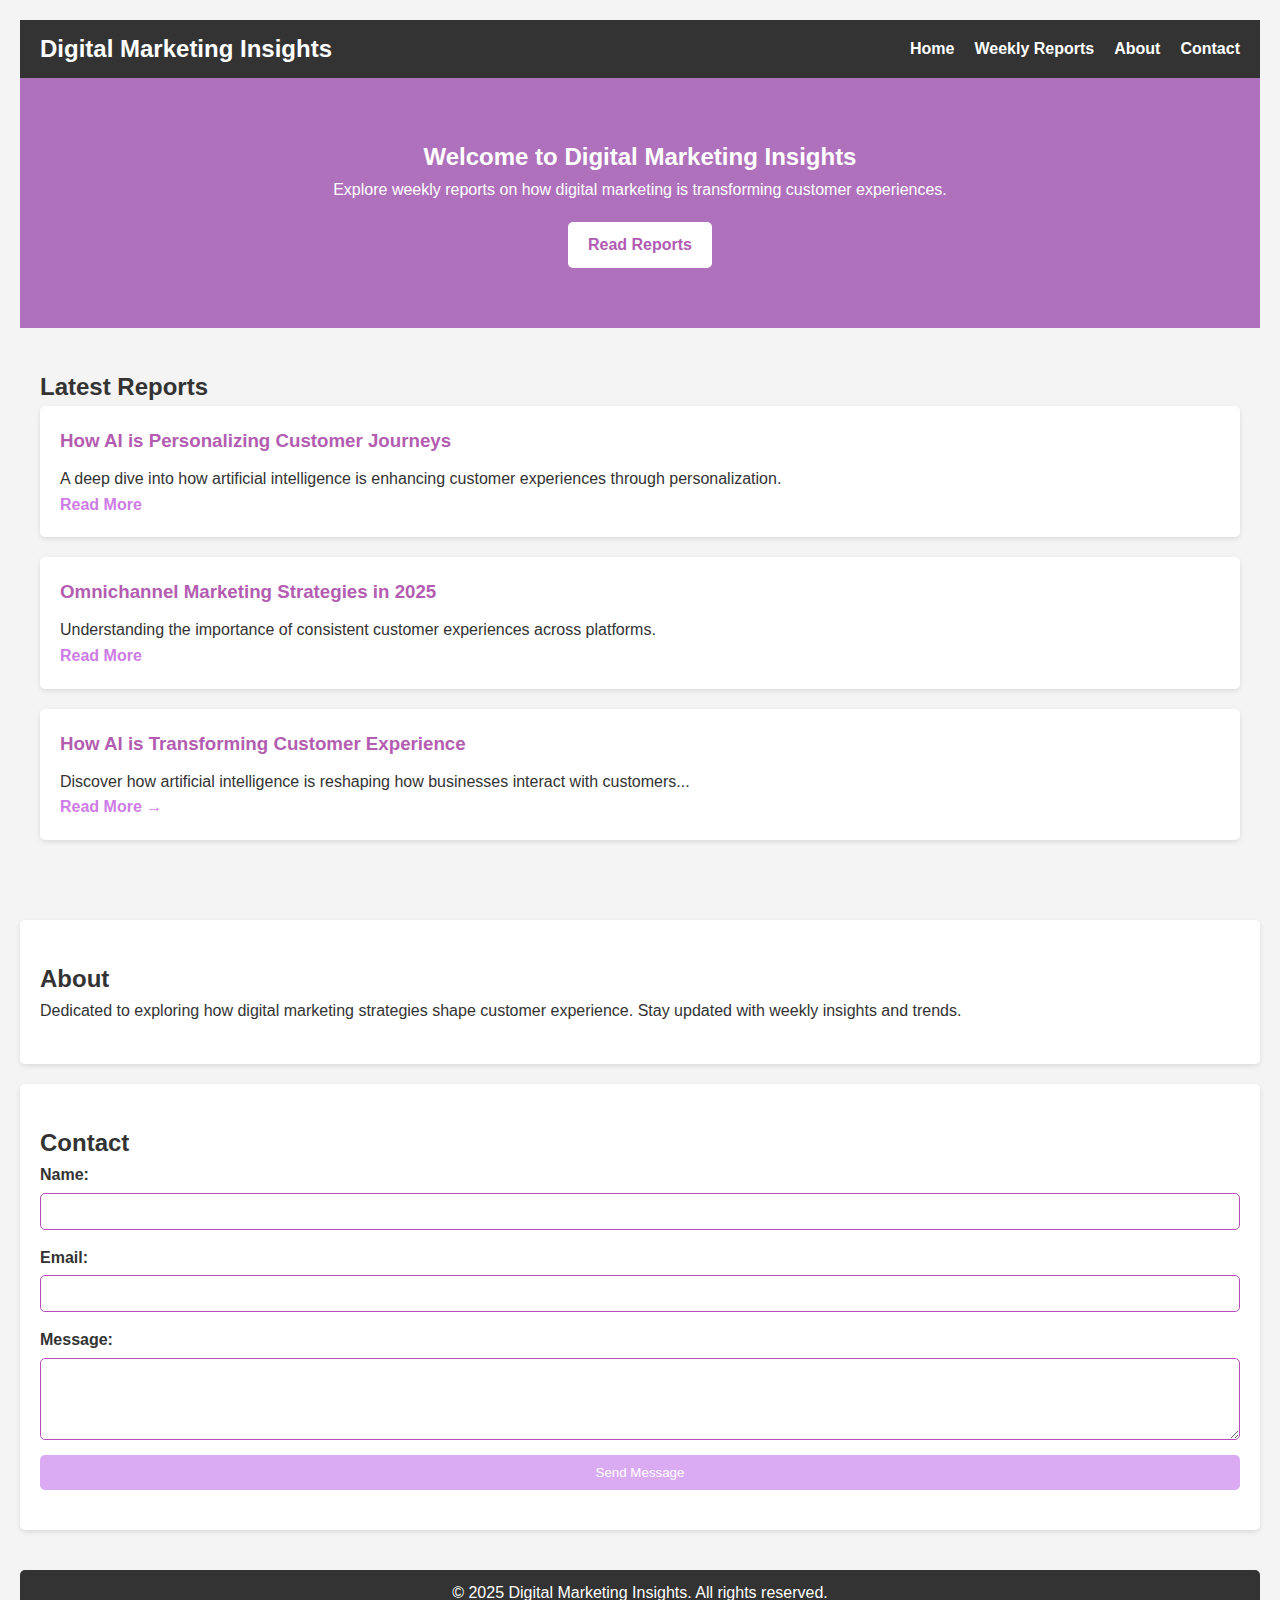
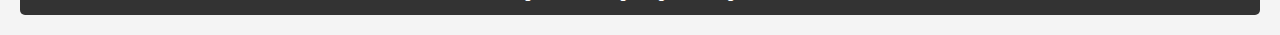
<file: digital-marketing-site/index.html>
<!DOCTYPE html>
<html lang="en">
<head>
    <meta charset="UTF-8">
    <meta name="viewport" content="width=device-width, initial-scale=1.0">
    <title>Digital Marketing & Customer Experience Reports</title>
    <link rel="stylesheet" href="styles.css">
</head>
<body>
    <header>
        <nav>
            <h1>Digital Marketing Insights</h1>
            <ul>
                <li><a href="#home">Home</a></li>
                <li><a href="#reports">Weekly Reports</a></li>
                <li><a href="#about">About</a></li>
                <li><a href="#contact">Contact</a></li>
            </ul>
        </nav>
    </header>

    <section id="home">
        <h2>Welcome to Digital Marketing Insights</h2>
        <p>Explore weekly reports on how digital marketing is transforming customer experiences.</p>
        <a href="#reports" class="btn">Read Reports</a>
    </section>

    <section id="reports">
        <h2>Latest Reports</h2>
        <article>
            <h3>How AI is Personalizing Customer Journeys</h3>
            <p>A deep dive into how artificial intelligence is enhancing customer experiences through personalization.</p>
            <a href="#">Read More</a>
        </article>
        <article>
            <h3>Omnichannel Marketing Strategies in 2025</h3>
            <p>Understanding the importance of consistent customer experiences across platforms.</p>
            <a href="#">Read More</a>
        </article>
        <article>
            <h3>How AI is Transforming Customer Experience</h3>
            <p>Discover how artificial intelligence is reshaping how businesses interact with customers...</p>
            <a href="report-ai-customer-experience.html" class="read-more">Read More →</a>
        </article>
    </section>

    <section id="about">
        <h2>About</h2>
        <p>Dedicated to exploring how digital marketing strategies shape customer experience. Stay updated with weekly insights and trends.</p>
    </section>

    <section id="contact">
        <h2>Contact</h2>
        <form>
            <label for="name">Name:</label>
            <input type="text" id="name" name="name" required>
            
            <label for="email">Email:</label>
            <input type="email" id="email" name="email" required>
            
            <label for="message">Message:</label>
            <textarea id="message" name="message" rows="4" required></textarea>
            
            <button type="submit">Send Message</button>
        </form>
    </section>
    
    <footer>
        <p>&copy; 2025 Digital Marketing Insights. All rights reserved.</p>
    </footer>
</body>
</html>
</file>
<file: digital-marketing-site/styles.css>
/* Reset default browser styles */
* {
    margin: 0;
    padding: 0;
    box-sizing: border-box;
    font-family: 'Arial', sans-serif;
}

/* Basic body styling */
body {
    background-color: #f4f4f4;
    color: #333;
    line-height: 1.6;
    padding: 20px;
}

/* Navigation bar styling */
nav {
    background-color: #333333;
    color: #fff;
    padding: 10px 20px;
    display: flex;
    justify-content: space-between;
    align-items: center;
}

nav h1 {
    font-size: 24px;
}

nav ul {
    list-style: none;
    display: flex;
}

nav ul li {
    margin-left: 20px;
}

nav ul li a {
    color: #fff;
    text-decoration: none;
    font-weight: bold;
}

/* Hero section styling */
#home {
    background-color: #b071bc;
    color: #fff;
    padding: 60px 20px;
    text-align: center;
}

#home .btn {
    display: inline-block;
    background-color: #fff;
    color: #b15ab3;
    padding: 10px 20px;
    margin-top: 20px;
    text-decoration: none;
    border-radius: 5px;
    transition: background-color 0.3s ease;
}

#home .btn:hover {
    background-color: #ca6cd5;
    color: #fff;
}

/* Reports section styling */
#reports {
    padding: 40px 20px;
}

#reports article {
    background-color: #fff;
    padding: 20px;
    margin-bottom: 20px;
    border-radius: 5px;
    box-shadow: 0 2px 5px rgba(0,0,0,0.1);
}

#reports article h3 {
    margin-bottom: 10px;
    color: #b35db1;
}

#reports article a {
    color: #ce7ce5;
    text-decoration: none;
    font-weight: bold;
}

/* About and Contact sections */
#about, #contact {
    padding: 40px 20px;
    background-color: #fff;
    margin-top: 20px;
    border-radius: 5px;
    box-shadow: 0 2px 5px rgba(0,0,0,0.1);
}

/* Contact form styling */
form {
    display: flex;
    flex-direction: column;
}

form label {
    margin-bottom: 5px;
    font-weight: bold;
}

form input, form textarea {
    padding: 10px;
    margin-bottom: 15px;
    border: 1px solid #b64db9;
    border-radius: 5px;
}

form button {
    padding: 10px;
    background-color: hsl(279, 76%, 81%);
    color: #fff;
    border: none;
    border-radius: 5px;
    cursor: pointer;
    transition: background-color 0.3s ease;
}

form button:hover {
    background-color: #bc60d6;
}

/* Footer styling */
footer {
    text-align: center;
    margin-top: 40px;
    padding: 10px;
    background-color: #333333;
    color: #ffffff;
    border-radius: 5px;
}

/* Responsive Design */
@media (max-width: 768px) {
    nav ul {
        flex-direction: column;
        align-items: flex-start;
    }

    nav ul li {
        margin-left: 0;
        margin-top: 10px;
    }

    #home {
        padding: 40px 10px;
    }
}
/* Style for file links */
a {
    color: #0073e6;
    text-decoration: none;
    font-weight: bold;
}

a:hover {
    text-decoration: underline;
}

/* Chart and Image Layout */
canvas, img {
    margin-top: 20px;
    border-radius: 8px;
    box-shadow: 0 2px 5px rgba(0, 0, 0, 0.1);
}
</file>
